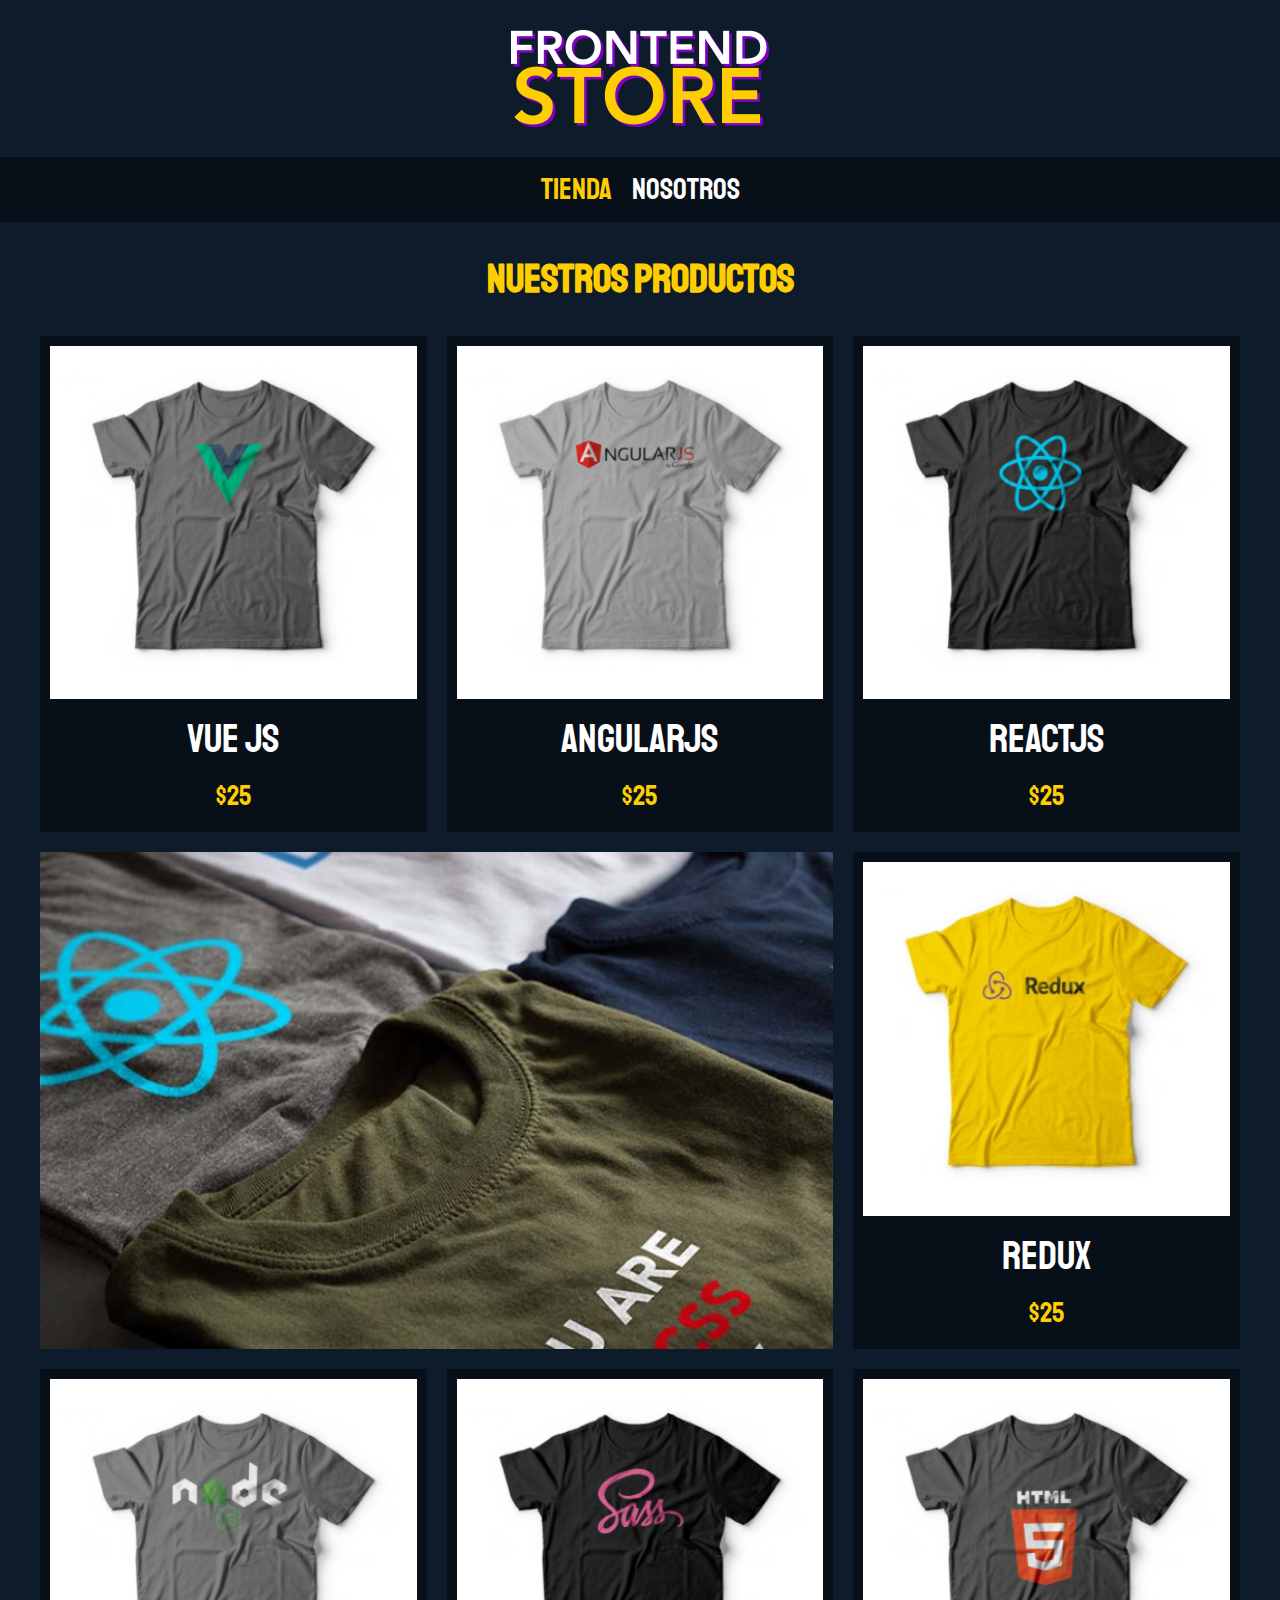
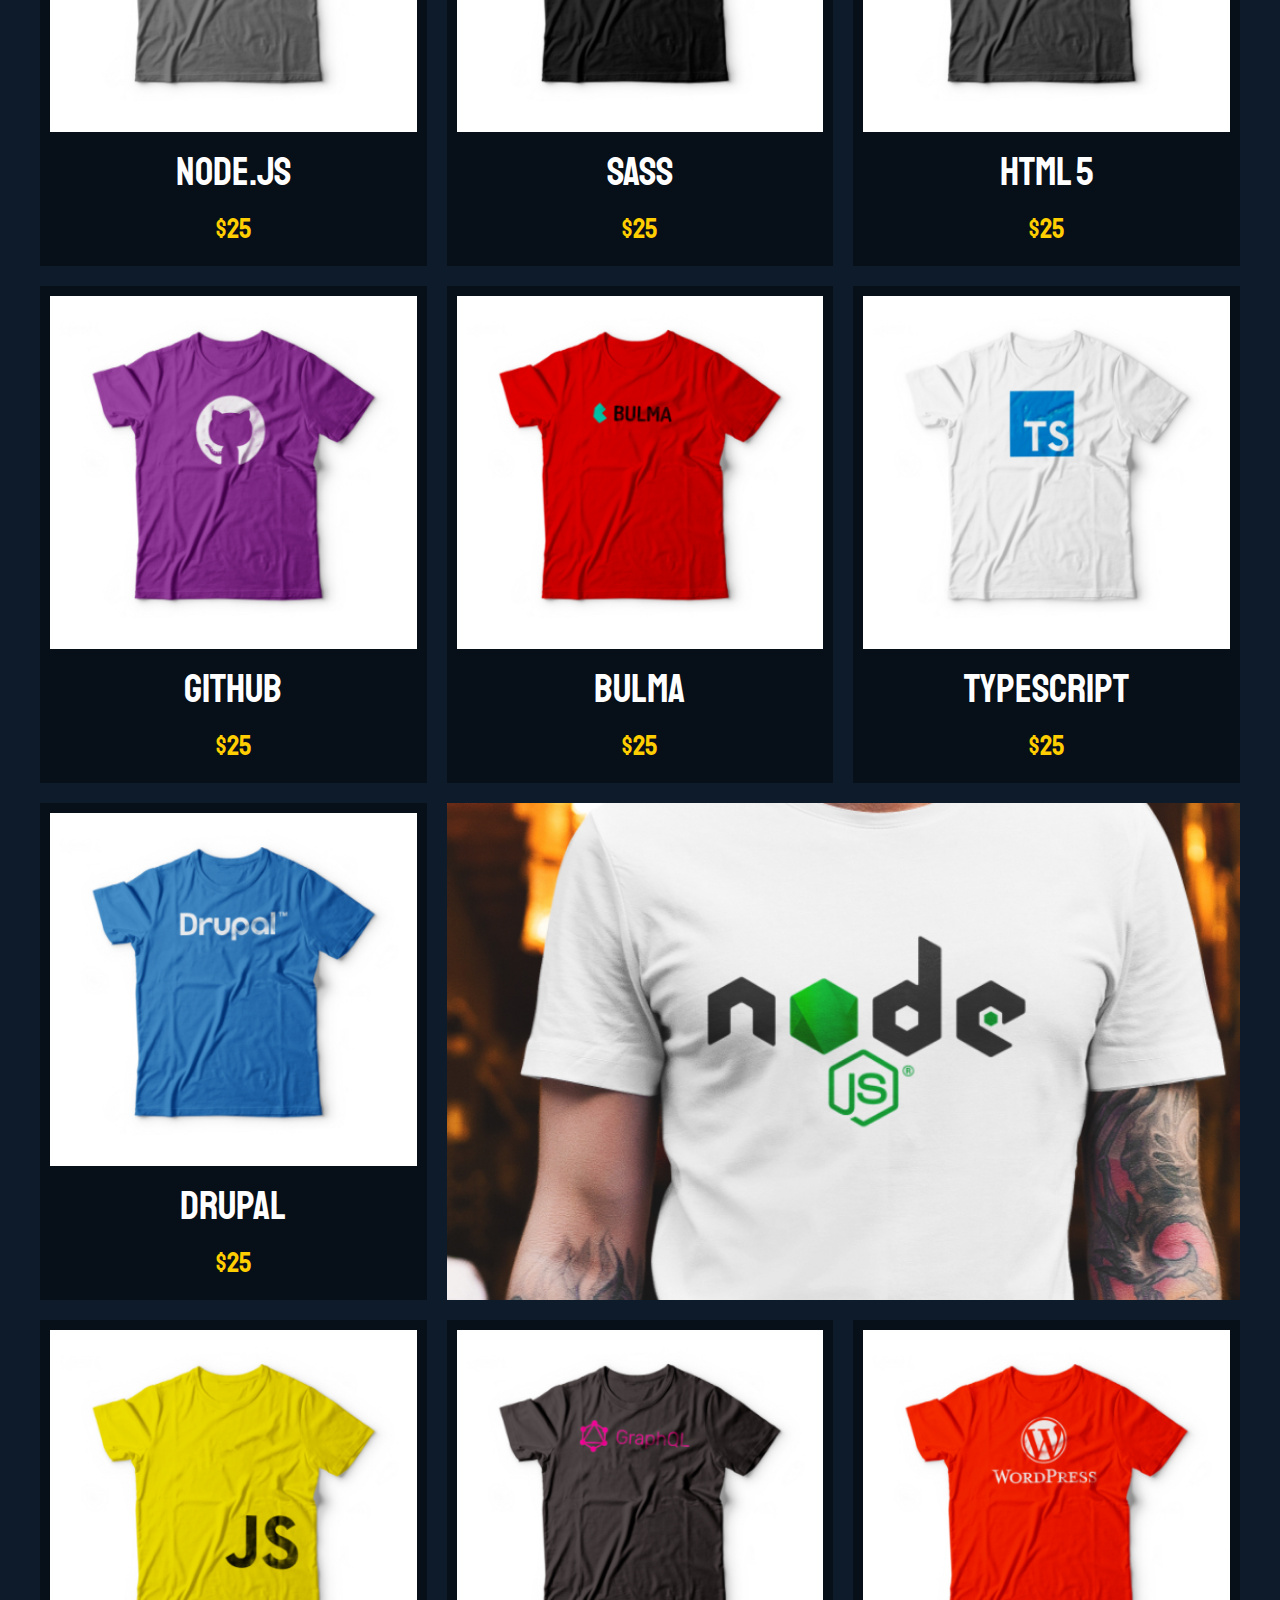
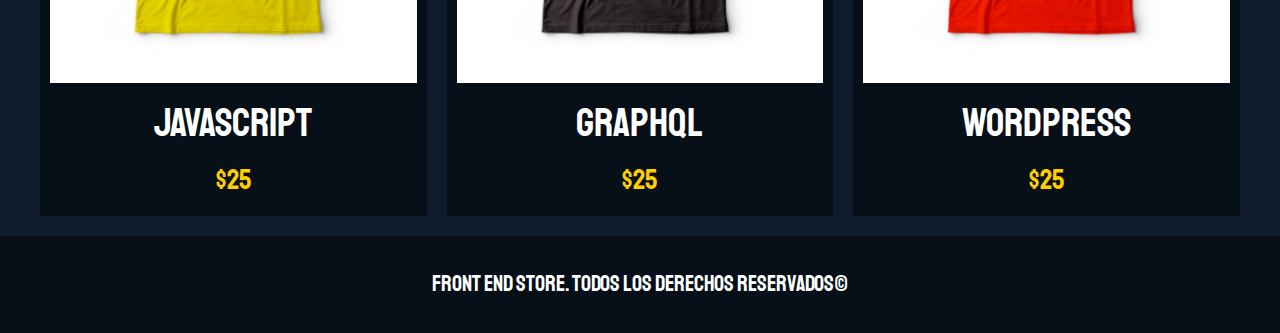
<file: index.html>
<!DOCTYPE html>
<html lang="en">
<head>
    <meta charset="UTF-8">
    <meta http-equiv="X-UA-Compatible" content="IE=edge">
    <meta name="viewport" content="width=device-width, initial-scale=1.0">
    <link rel="stylesheet" href="css/normalize.css">
    <link rel="preconnect" href="https://fonts.googleapis.com">
    <link rel="preconnect" href="https://fonts.gstatic.com" crossorigin>
    <link href="https://fonts.googleapis.com/css2?family=Staatliches&display=swap" rel="stylesheet">
    <link rel="stylesheet" href="css/styles.css">

    <title>Frontend Store</title>
</head>
<body>

    <header class="header">
        <a href="index.html" ">
            <img class="header__logo" src="img/logo.png" alt="Imagen Logo">
        </a>
    </header>

    <nav class="navegacion">
        <a href="index.html" class="navegacion__enlace navegacion__enlace--activo">Tienda</a>
        <a href="nosotros.html" class="navegacion__enlace">Nosotros</a>
    </nav>
    
    <main class="productos contenedor">
        <h1 class="productos__heading">Nuestros Productos</h1>

        <div class="productos__grid">
            <div class="producto">
                <a href="producto.html">
                    <img class="producto__imagen" src="img/1.jpg" alt="Imagen Camisa">
                </a>

                <div class="producto__informacion">
                    <p class="producto__nombre">Vue JS</p>
                    <p class="producto__precio">$25</p>
                </div>
            </div> <!--.producto-->

            <div class="producto">
                <a href="producto.html">
                    <img class="producto__imagen" src="img/2.jpg" alt="Imagen Camisa">
                </a>

                <div class="producto__informacion">
                    <p class="producto__nombre">AngularJS</p>
                    <p class="producto__precio">$25</p>
                </div>
            </div> <!--.producto-->

            <div class="producto">
                <a href="producto.html">
                    <img class="producto__imagen" src="img/3.jpg" alt="Imagen Camisa">
                </a>

                <div class="producto__informacion">
                    <p class="producto__nombre">ReactJS</p>
                    <p class="producto__precio">$25</p>
                </div>
            </div> <!--.producto-->
            <div class="producto">
                <a href="producto.html">
                    <img class="producto__imagen" src="img/4.jpg" alt="Imagen Camisa">
                </a>

                <div class="producto__informacion">
                    <p class="producto__nombre">Redux</p>
                    <p class="producto__precio">$25</p>
                </div>
            </div> <!--.producto-->

            <div class="producto">
                <a href="producto.html">
                    <img class="producto__imagen" src="img/5.jpg" alt="Imagen Camisa">
                </a>

                <div class="producto__informacion">
                    <p class="producto__nombre">Node.js</p>
                    <p class="producto__precio">$25</p>
                </div>
            </div> <!--.producto-->

            <div class="producto">
                <a href="producto.html">
                    <img class="producto__imagen" src="img/6.jpg" alt="Imagen Camisa">
                </a>

                <div class="producto__informacion">
                    <p class="producto__nombre">SASS</p>
                    <p class="producto__precio">$25</p>
                </div>
            </div> <!--.producto-->
            
            <div class="producto">
                <a href="producto.html">
                    <img class="producto__imagen" src="img/7.jpg" alt="Imagen Camisa">
                </a>

                <div class="producto__informacion">
                    <p class="producto__nombre">HTML 5</p>
                    <p class="producto__precio">$25</p>
                </div>
            </div> <!--.producto-->

            <div class="producto">
                <a href="producto.html">
                    <img class="producto__imagen" src="img/8.jpg" alt="Imagen Camisa">
                </a>

                <div class="producto__informacion">
                    <p class="producto__nombre">GitHub</p>
                    <p class="producto__precio">$25</p>
                </div>
            </div> <!--.producto-->

            <div class="producto">
                <a href="producto.html">
                    <img class="producto__imagen" src="img/9.jpg" alt="Imagen Camisa">
                </a>

                <div class="producto__informacion">
                    <p class="producto__nombre">Bulma</p>
                    <p class="producto__precio">$25</p>
                </div>
            </div> <!--.producto-->

            <div class="producto">
                <a href="producto.html">
                    <img class="producto__imagen" src="img/10.jpg" alt="Imagen Camisa">
                </a>

                <div class="producto__informacion">
                    <p class="producto__nombre">TypeScript</p>
                    <p class="producto__precio">$25</p>
                </div>
            </div> <!--.producto-->

            <div class="producto">
                <a href="producto.html">
                    <img class="producto__imagen" src="img/11.jpg" alt="Imagen Camisa">
                </a>

                <div class="producto__informacion">
                    <p class="producto__nombre">Drupal</p>
                    <p class="producto__precio">$25</p>
                </div>
            </div> <!--.producto-->

            <div class="producto">
                <a href="producto.html">
                    <img class="producto__imagen" src="img/12.jpg" alt="Imagen Camisa">
                </a>

                <div class="producto__informacion">
                    <p class="producto__nombre">JavaScript</p>
                    <p class="producto__precio">$25</p>
                </div>
            </div> <!--.producto-->

            <div class="producto">
                <a href="producto.html">
                    <img class="producto__imagen" src="img/13.jpg" alt="Imagen Camisa">
                </a>

                <div class="producto__informacion">
                    <p class="producto__nombre">GraphQL</p>
                    <p class="producto__precio">$25</p>
                </div>
            </div> <!--.producto-->

            <div class="producto">
                <a href="producto.html">
                    <img class="producto__imagen" src="img/14.jpg" alt="Imagen Camisa">
                </a>

                <div class="producto__informacion">
                    <p class="producto__nombre">Wordpress</p>
                    <p class="producto__precio">$25</p>
                </div>
            </div> <!--.producto-->

            <div class="grafico grafico--camisas">

            </div>
            <div class="grafico grafico--node">

            </div>
        </div>
    </main>


    <footer class="footer">
        <p class="footer__texto">Front End Store. Todos los derechos reservados©</p>
    </footer>
    
</body>
</html>
</file>
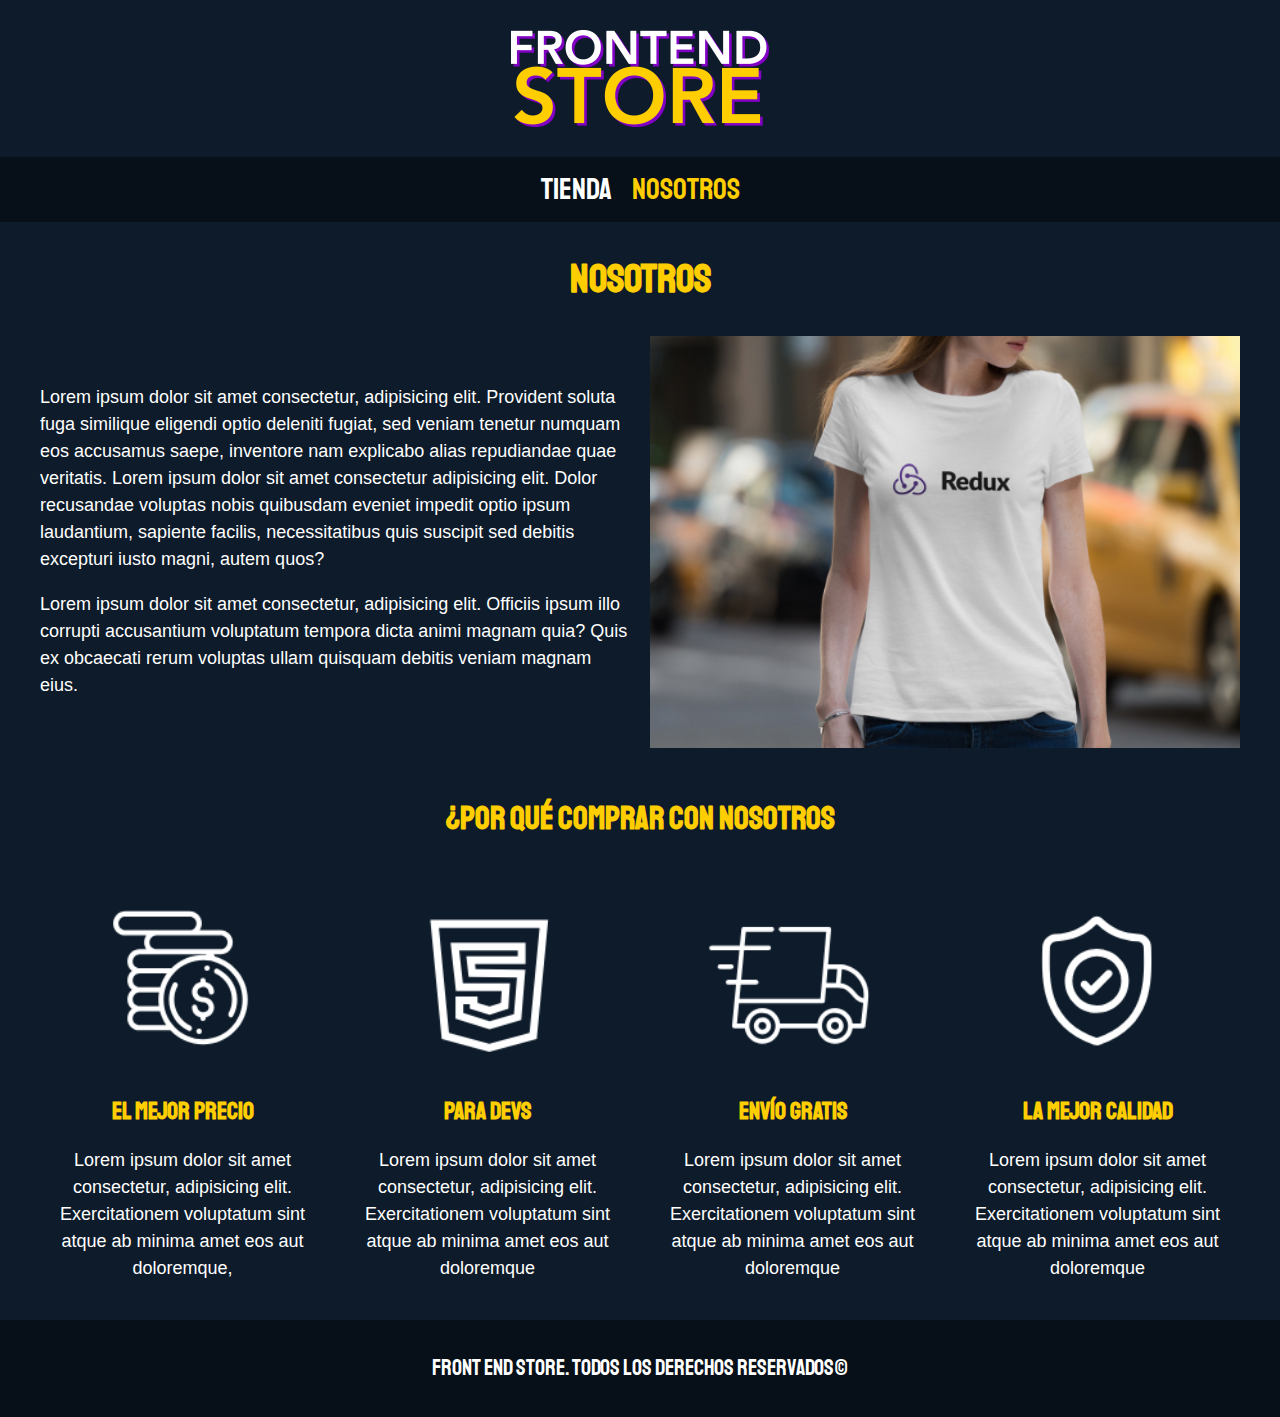
<file: nosotros.html>
<!DOCTYPE html>
<html lang="en">
<head>
    <meta charset="UTF-8">
    <meta http-equiv="X-UA-Compatible" content="IE=edge">
    <meta name="viewport" content="width=device-width, initial-scale=1.0">
    <link rel="stylesheet" href="css/normalize.css">
    <link rel="preconnect" href="https://fonts.googleapis.com">
    <link rel="preconnect" href="https://fonts.gstatic.com" crossorigin>
    <link href="https://fonts.googleapis.com/css2?family=Staatliches&display=swap" rel="stylesheet">
    <link rel="stylesheet" href="css/styles.css">

    <title>Frontend Store</title>
</head>
<body>

    <header class="header">
        <a href="index.html" ">
            <img class="header__logo" src="img/logo.png" alt="Imagen Logo">
        </a>
    </header>

    <nav class="navegacion">
        <a href="index.html" class="navegacion__enlace ">Tienda</a>
        <a href="nosotros.html" class="navegacion__enlace navegacion__enlace--activo">Nosotros</a>
    </nav>
    
    <main class="contenedor">
        <h1 class="">Nosotros</h1>

        <div class="nosotros">
            <div class="nosotros__contenido">
                <p class="nosotros__texto">Lorem ipsum dolor sit amet consectetur, adipisicing elit. Provident soluta fuga similique eligendi optio deleniti fugiat, sed veniam tenetur numquam eos accusamus saepe, inventore nam explicabo alias repudiandae quae veritatis.
                Lorem ipsum dolor sit amet consectetur adipisicing elit. Dolor recusandae voluptas nobis quibusdam eveniet impedit optio ipsum laudantium, sapiente facilis, necessitatibus quis suscipit sed debitis excepturi iusto magni, autem quos?
                </p>
                <p class="nosotros__texto">Lorem ipsum dolor sit amet consectetur, adipisicing elit. Officiis ipsum illo corrupti accusantium voluptatum tempora dicta animi magnam quia? Quis ex obcaecati rerum voluptas ullam quisquam debitis veniam magnam eius.</p>
                    
            </div>
            <img src="img/nosotros.jpg" alt="Imagen Nosotros" class="nosotros__imagen">
        </div>
    </main>

    <section class="comprar contenedor">
        <h2 class="comprar__titulo">¿Por qué comprar con nosotros</h2>

        <div class="bloques">
            <div class="bloque">
                <img class="bloque__imagen" src="img/icono_1.png" alt="Por qué comprar">
                <h3 class="bloque__titulo">El mejor precio</h3>
                <p class="bloque__texto">Lorem ipsum dolor sit amet consectetur, adipisicing elit. Exercitationem voluptatum sint atque ab minima amet eos aut doloremque,</p>
            </div> <!--.bloque-->

            <div class="bloque">
                <img class="bloque__imagen" src="img/icono_2.png" alt="Para Devs">
                <h3 class="bloque__titulo">Para Devs</h3>
                <p class="bloque__texto">Lorem ipsum dolor sit amet consectetur, adipisicing elit. Exercitationem voluptatum sint atque ab minima amet eos aut doloremque</p>
            </div> <!--.bloque-->

            <div class="bloque">
                <img class="bloque__imagen" src="img/icono_3.png" alt="Por qué comprar">
                <h3 class="bloque__titulo">Envío Gratis</h3>
                <p class="bloque__texto">Lorem ipsum dolor sit amet consectetur, adipisicing elit. Exercitationem voluptatum sint atque ab minima amet eos aut doloremque</p>
            </div> <!--.bloque-->

            <div class="bloque">
                <img class="bloque__imagen" src="img/icono_4.png" alt="Por qué comprar">
                <h3 class="bloque__titulo">La mejor calidad</h3>
                <p class="bloque__texto">Lorem ipsum dolor sit amet consectetur, adipisicing elit. Exercitationem voluptatum sint atque ab minima amet eos aut doloremque</p>
            </div> <!--.bloque-->
        </div> <!--.bloques-->

    </section>


    <footer class="footer">
        <p class="footer__texto">Front End Store. Todos los derechos reservados©</p>
    </footer>
    
</body>
</html>
</file>
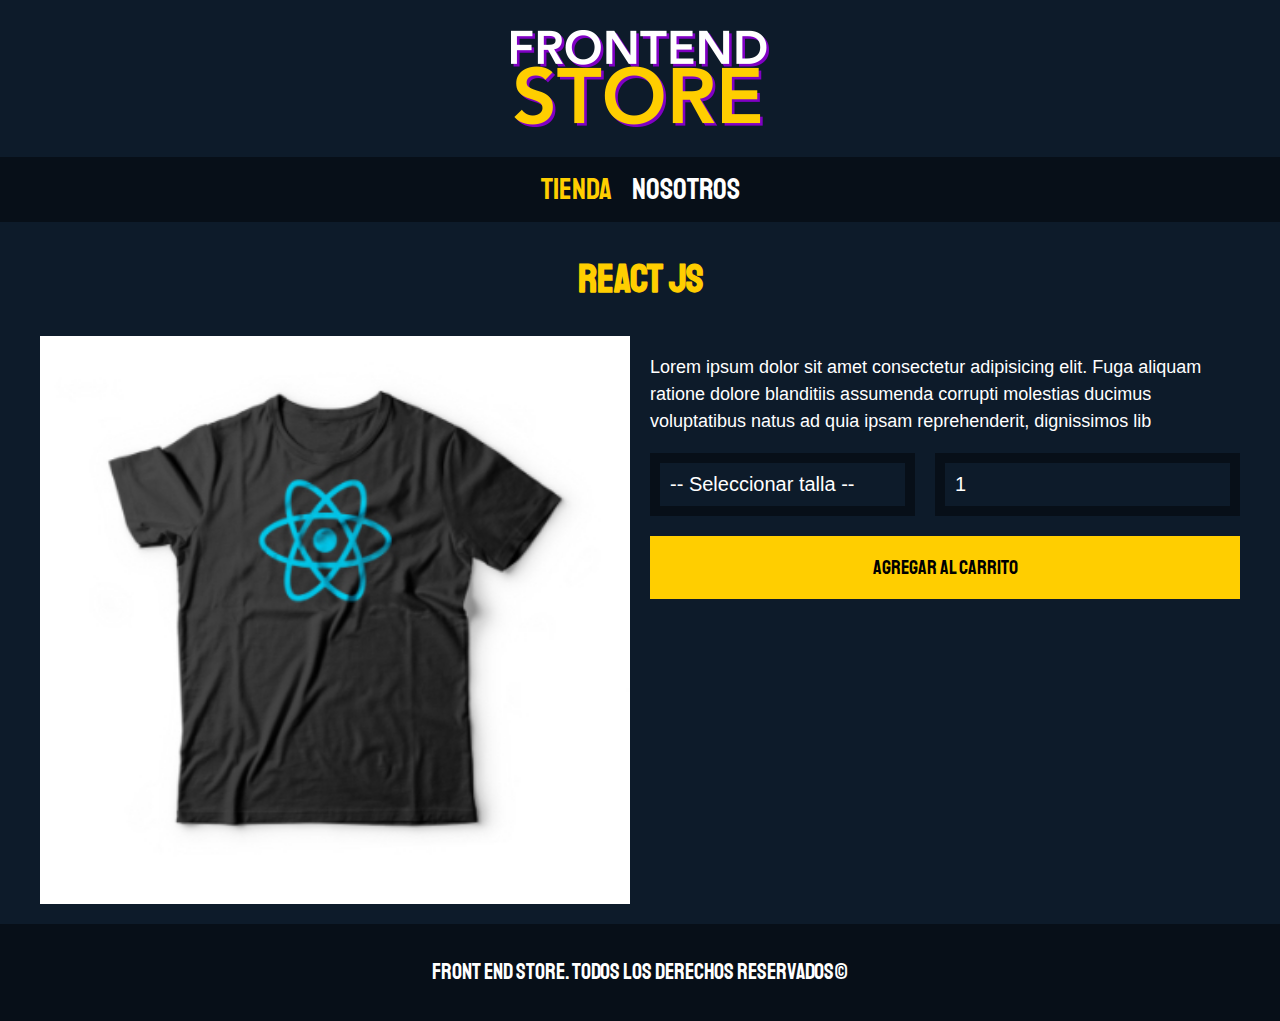
<file: producto.html>
<!DOCTYPE html>
<html lang="en">
<head>
    <meta charset="UTF-8">
    <meta http-equiv="X-UA-Compatible" content="IE=edge">
    <meta name="viewport" content="width=device-width, initial-scale=1.0">
    <link rel="stylesheet" href="css/normalize.css">
    <link rel="preconnect" href="https://fonts.googleapis.com">
    <link rel="preconnect" href="https://fonts.gstatic.com" crossorigin>
    <link href="https://fonts.googleapis.com/css2?family=Staatliches&display=swap" rel="stylesheet">
    <link rel="stylesheet" href="css/styles.css">

    <title>Frontend Store</title>
</head>
<body>

    <header class="header">
        <a href="index.html" ">
            <img class="header__logo" src="img/logo.png" alt="Imagen Logo">
        </a>
    </header>

    <nav class="navegacion">
        <a href="tienda.html" class="navegacion__enlace navegacion__enlace--activo">Tienda</a>
        <a href="nosotros.html" class="navegacion__enlace">Nosotros</a>
    </nav>
    
    <main class="contenedor">
        <h1 class="">React JS</h1>

        <div class="camisa">
            <img src="img/3.jpg" alt="Imagen Producto" class="camisa__imagen">

            <div class="camisa__contenido">
                <p class="camisa__texto">Lorem ipsum dolor sit amet consectetur adipisicing elit. Fuga aliquam ratione dolore blanditiis assumenda corrupti molestias ducimus voluptatibus natus ad quia ipsam reprehenderit, dignissimos lib</p>

                <form class="formulario">
                    <select class="formulario__campo" name="" id="">
                        <option class="formulario__opcion" disabled selected>-- Seleccionar talla --</option>
                        <option class="formulario__opcion">Chica</option>
                        <option class="formulario__opcion">Mediana</option>
                        <option class="formulario__opcion">Grande</option>
                    </select>

                    <input class="formulario__campo" type="number" value="1" min="1">
                    <input class="formulario__submit" type="submit" value="Agregar al carrito">

                </form>
            </div>
        </div>
    </main>


    <footer class="footer">
        <p class="footer__texto">Front End Store. Todos los derechos reservados©</p>
    </footer>
    
</body>
</html>
</file>
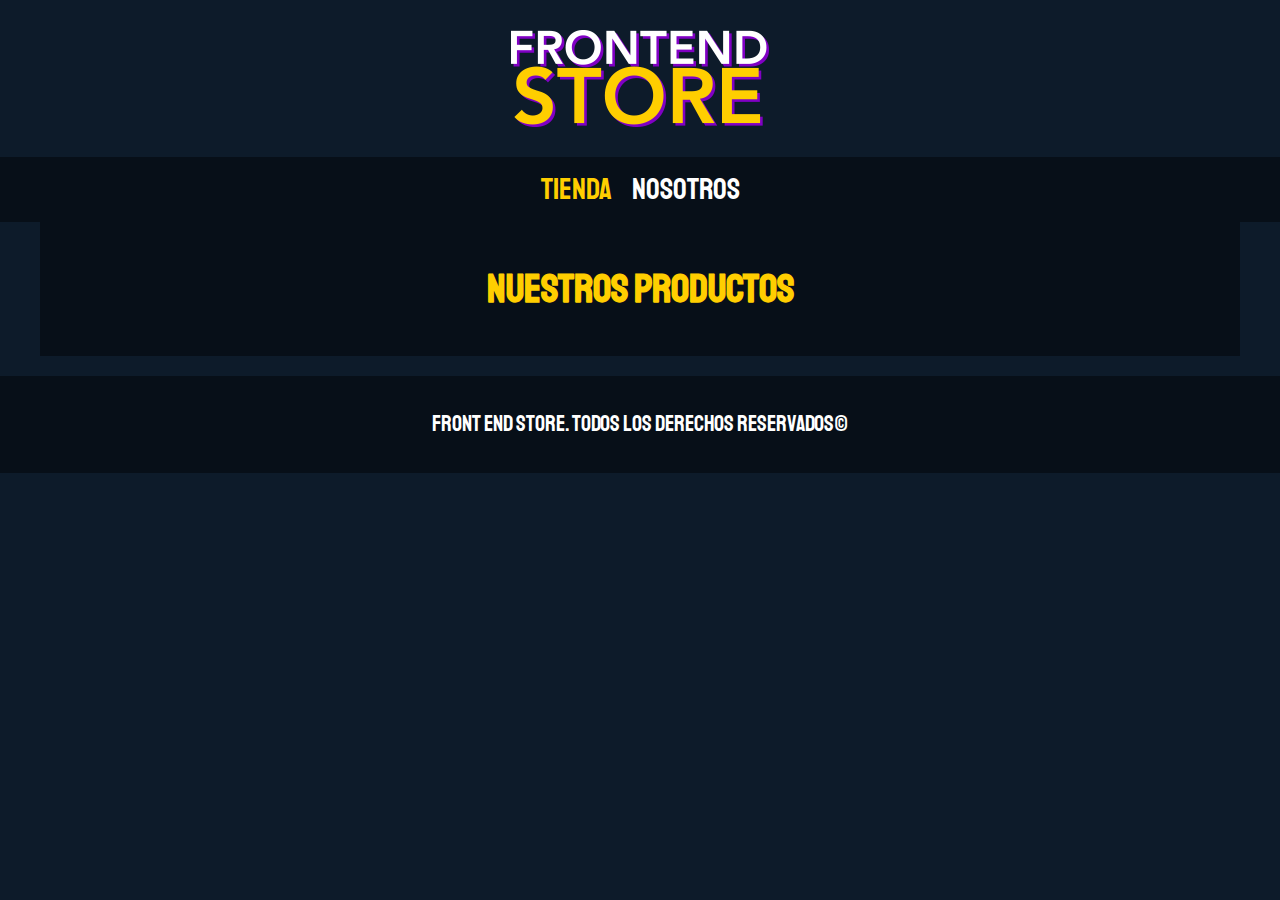
<file: tienda.html>
<!DOCTYPE html>
<html lang="en">
<head>
    <meta charset="UTF-8">
    <meta http-equiv="X-UA-Compatible" content="IE=edge">
    <meta name="viewport" content="width=device-width, initial-scale=1.0">
    <link rel="stylesheet" href="css/normalize.css">
    <link rel="preconnect" href="https://fonts.googleapis.com">
    <link rel="preconnect" href="https://fonts.gstatic.com" crossorigin>
    <link href="https://fonts.googleapis.com/css2?family=Staatliches&display=swap" rel="stylesheet">
    <link rel="stylesheet" href="css/styles.css">

    <title>Frontend Store</title>
</head>
<body>

    <header class="header">
        <a href="index.html" ">
            <img class="header__logo" src="img/logo.png" alt="Imagen Logo">
        </a>
    </header>

    <nav class="navegacion">
        <a href="tienda.html" class="navegacion__enlace navegacion__enlace--activo">Tienda</a>
        <a href="nosotros.html" class="navegacion__enlace">Nosotros</a>
    </nav>
    
    <main class="producto contenedor">
        <h1 class="producto__heading">Nuestros Productos</h1>
    </main>


    <footer class="footer">
        <p class="footer__texto">Front End Store. Todos los derechos reservados©</p>
    </footer>
    
</body>
</html>
</file>
<file: css/styles.css>
:root {
    --primario: #0d1b2a;
    --primarioOscuro: #070f18;
    --secundario: #FFCE00;;
    --secundarioOscuro: rgb(233, 187, 2);;
    --blanco: #FFFFFF;
    --negro: #000000;

    --fuentePrincipal: 'Staatliches', cursive;
}

/* GLOBALES */
html {
    box-sizing: border-box;
    font-size: 62.5% ;
}

*, *::before, *::after {
    box-sizing: inherit;
}

body {
    background-color: var(--primario);
    font-size: 1.6rem;
    line-height: 1.5;
}

p {
    font-size: 1.8rem;
    font-family: Arial, Helvetica, sans-serif;
    color: var(--blanco); 
}

a {
    text-decoration: none;
}

img {
    width: 100%;
    display: block;
}

.contenedor {
    max-width: 120rem;
    margin: 0 auto;
}

h1, h2, h3 {
    text-align: center;
    color: var(--secundario);
    font-family: var(--fuentePrincipal);
}

h1 {
    font-size: 4rem;
}
h2 {
    font-size: 3.2rem;
}
h3 {
    font-size: 2.4rem;
}


/* HEADER */
.header {
    display: flex;
    justify-content: center;
}
.header__logo {
    margin: 3rem 0;
}

/* FOOTER */
.footer {
    background-color: var(--primarioOscuro);
    padding: 1rem 0;
    margin-top: 2rem;
}
.footer__texto {
    font-family: var(--fuentePrincipal);
    text-align: center;
    font-size: 2.2rem;
}

/* NAVEGACION */
.navegacion {
    background-color: var(--primarioOscuro);
    padding: 1rem 0;
    display: flex;
    justify-content: center;
    gap: 2rem;
}

.navegacion__enlace {
    font-family: var(--fuentePrincipal);
    font-size: 3rem;
    color: var(--blanco);
}

.navegacion__enlace:hover,
.navegacion__enlace--activo {
    color: var(--secundario);
}

/* Grid */
.productos__grid {
    display: grid;
    grid-template-columns: repeat(2, 1fr);
    gap: 2rem;
}
@media (min-width: 768px) {
    .productos__grid {
        grid-template-columns: repeat(3, 1fr);

    }
}

/* PRODUCTOS */
.producto {
    background-color: var(--primarioOscuro);
    padding: 1rem;
}
.producto__nombre {
    font-size: 4rem;
}
.producto__precio {
    font-size: 2.8rem;
    color: var(--secundario);
    line-height: 1.2;

}

.producto__nombre,
.producto__precio {
    font-family: var(--fuentePrincipal);
    margin: 1rem 0;
    text-align: center;
}

/* Graficos */
.grafico{
    min-height: 30rem;
    grid-column: 1 / 3;
    background-repeat: no-repeat;
    background-size: cover;
}

.grafico--camisas {
    grid-row: 2 / 3;
    background-image: url(../img/grafico1.jpg);
}

.grafico--node {
    background-image: url(../img/grafico2.jpg);
    grid-row: 8 / 9;
}

@media (min-width: 768px) {
    .grafico--node {
        grid-row: 5 / 6;
        grid-column: 2 / 4;
    }   
}

/* PAGINA NOSOTRO */
.nosotros {
    display: grid;
    grid-template-rows: repeat(2, auto);
}
@media (min-width: 768px) {
    .nosotros{
        grid-template-columns: repeat(2, 1fr);
        gap: 2rem;
        align-items: center;
    }   
}

.nosotros__imagen {
    grid-row: 1 / 2;
}
@media (min-width: 768px) {
    .nosotros__imagen {
        grid-row: unset;
    }
}

.bloques {
    display: grid;
    grid-template-columns: repeat(2, 1fr);
    gap: 2rem;
}
@media (min-width: 768px) {
    .bloques {
        grid-template-columns: repeat(4, 1fr);
    }
}

.bloque {
    text-align: center;
    align-items: center;
}
.bloque__titulo {
    margin: 0;
}



/* PAGINA DE PRODUCTO */

@media (min-width: 768px) {
    .camisa {
        display: grid;
        grid-template-columns: repeat(2, 1fr);
        column-gap: 2rem;
    }
}

.formulario{
    display: grid;
    grid-template-columns: repeat(2, 1fr);
    gap: 2rem;
}
.formulario__campo {
    border: 1rem solid var(--primarioOscuro);
    padding: 1rem;
    background-color: transparent;
    color: var(--blanco);
    font-size: 2rem;
    font-family: Arial, Helvetica, sans-serif;
    appearance: none;
}
.formulario__opcion {
    background-color: var(--primario);
}
.formulario__submit {
    background-color: var(--secundario);
    border: none;
    font-size: 2rem;
    font-family: var(--fuentePrincipal);
    padding: 2rem;
    transition-property: background-color;
    transition-duration: 300ms;
    transition-timing-function: ease;
    grid-column: 1 / 3;
}
.formulario__submit:hover {
    cursor: pointer;
    background-color: var(--secundarioOscuro);
}
</file>
